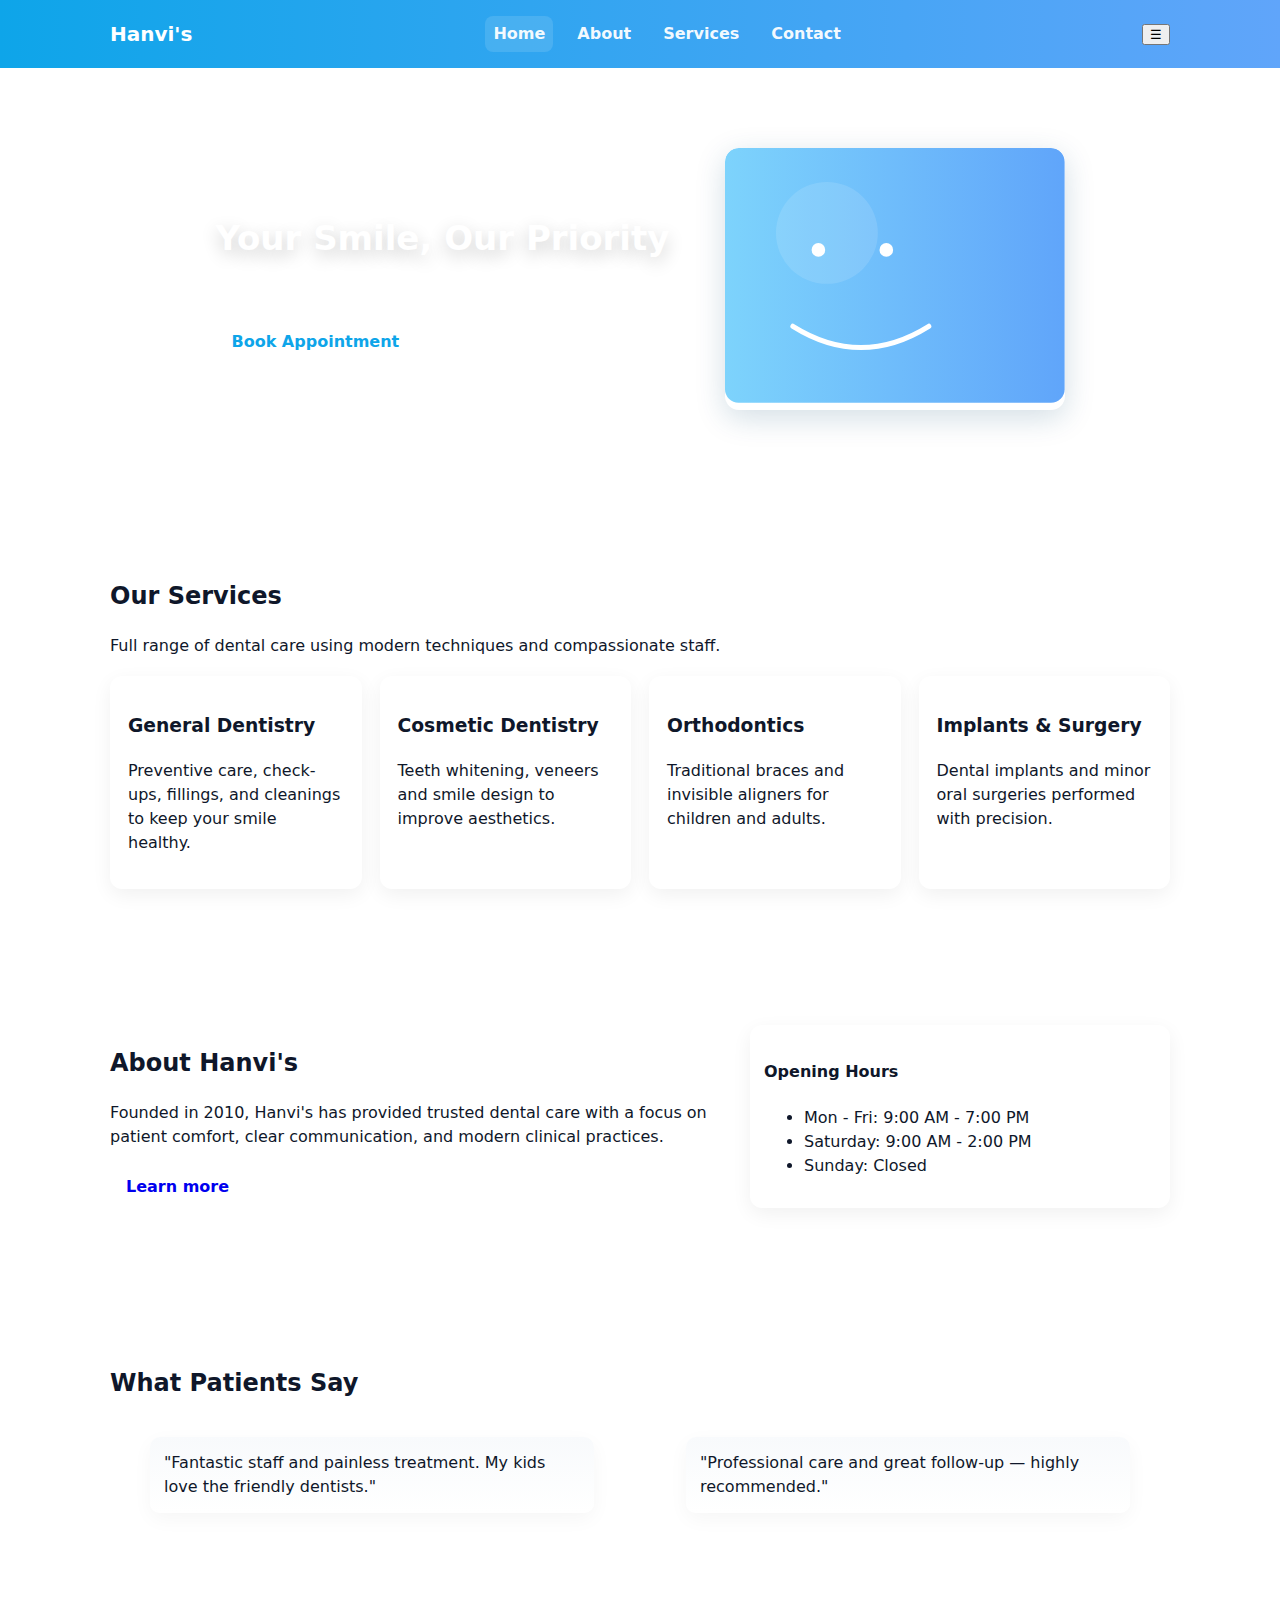
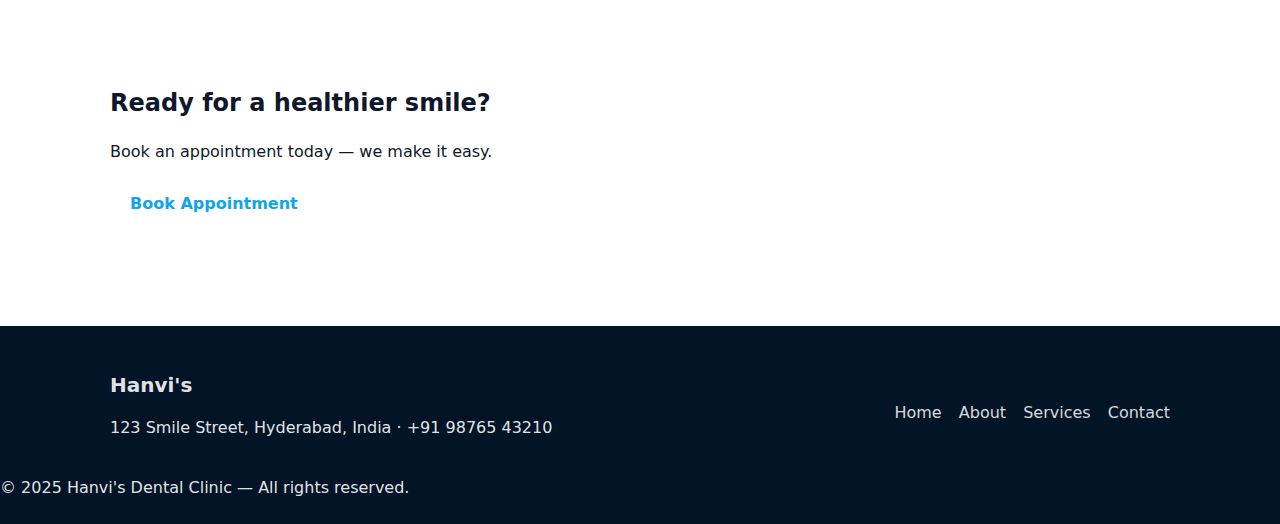
<file: index.html>
<!DOCTYPE html>
<html lang="en">
<head>
  <meta charset="utf-8" />
  <meta name="viewport" content="width=device-width,initial-scale=1" />
  <title>Hanvi's Dental Clinic</title>
  <link rel="stylesheet" href="style.css" />
  <script defer src="script.js"></script>
</head>
<body>
  <header class="site-header">
    <div class="container header-inner">
      <div class="logo">Hanvi's</div>
      <nav class="main-nav">
        <a href="index.html" class="nav-link active">Home</a>
        <a href="about.html" class="nav-link">About</a>
        <a href="services.html" class="nav-link">Services</a>
        <a href="contact.html" class="nav-link">Contact</a>
      </nav>
      <button class="hamburger" aria-label="Toggle menu">☰</button>
    </div>
  </header>

  <main>
    <section class="hero">
      <div class="container hero-inner">
        <div class="hero-content">
          <h1>Your Smile, Our Priority</h1>
          <p class="lead">Compassionate, modern dental care for the whole family.</p>
          <div class="hero-ctas">
            <a class="btn primary" href="contact.html">Book Appointment</a>
            <a class="btn ghost" href="#services">View Services</a>
          </div>
        </div>
        <div class="hero-image" role="img" aria-label="Smiling patient illustration">
          <!-- decorative SVG placeholder -->
          <svg viewBox="0 0 400 300" xmlns="http://www.w3.org/2000/svg" aria-hidden="true">
            <defs>
              <linearGradient id="g" x1="0" x2="1">
                <stop offset="0" stop-color="#7dd3fc"/><stop offset="1" stop-color="#60a5fa"/>
              </linearGradient>
            </defs>
            <rect width="100%" height="100%" rx="16" fill="url(#g)"/>
            <g transform="translate(40,30)">
              <circle cx="80" cy="70" r="60" fill="#fff" opacity="0.12"/>
              <path d="M40 180 Q120 230 200 180" stroke="#fff" stroke-width="6" fill="none" stroke-linecap="round"/>
              <circle cx="70" cy="90" r="8" fill="#fff"/>
              <circle cx="150" cy="90" r="8" fill="#fff"/>
            </g>
          </svg>
        </div>
      </div>
    </section>

    <section id="services" class="section services">
      <div class="container">
        <h2>Our Services</h2>
        <p class="sub">Full range of dental care using modern techniques and compassionate staff.</p>
        <div class="cards">
          <article class="card">
            <h3>General Dentistry</h3>
            <p>Preventive care, check-ups, fillings, and cleanings to keep your smile healthy.</p>
          </article>
          <article class="card">
            <h3>Cosmetic Dentistry</h3>
            <p>Teeth whitening, veneers and smile design to improve aesthetics.</p>
          </article>
          <article class="card">
            <h3>Orthodontics</h3>
            <p>Traditional braces and invisible aligners for children and adults.</p>
          </article>
          <article class="card">
            <h3>Implants & Surgery</h3>
            <p>Dental implants and minor oral surgeries performed with precision.</p>
          </article>
        </div>
      </div>
    </section>

    <section class="section about-preview">
      <div class="container split">
        <div>
          <h2>About Hanvi's</h2>
          <p>Founded in 2010, Hanvi's has provided trusted dental care with a focus on patient comfort, clear communication, and modern clinical practices.</p>
          <a href="about.html" class="btn">Learn more</a>
        </div>
        <div class="card small">
          <h4>Opening Hours</h4>
          <ul class="hours">
            <li>Mon - Fri: 9:00 AM - 7:00 PM</li>
            <li>Saturday: 9:00 AM - 2:00 PM</li>
            <li>Sunday: Closed</li>
          </ul>
        </div>
      </div>
    </section>

    <section class="section testimonials">
      <div class="container">
        <h2>What Patients Say</h2>
        <div class="test-grid">
          <blockquote class="testi">"Fantastic staff and painless treatment. My kids love the friendly dentists."</blockquote>
          <blockquote class="testi">"Professional care and great follow-up — highly recommended."</blockquote>
        </div>
      </div>
    </section>

    <section class="section contact-cta">
      <div class="container cta-inner">
        <div>
          <h2>Ready for a healthier smile?</h2>
          <p>Book an appointment today — we make it easy.</p>
        </div>
        <div>
          <a href="contact.html" class="btn primary large">Book Appointment</a>
        </div>
      </div>
    </section>
  </main>

  <footer class="site-footer">
    <div class="container footer-inner">
      <div class="brand">
        <div class="logo">Hanvi's</div>
        <p>123 Smile Street, Hyderabad, India · +91 98765 43210</p>
      </div>
      <nav class="footer-nav">
        <a href="index.html">Home</a>
        <a href="about.html">About</a>
        <a href="services.html">Services</a>
        <a href="contact.html">Contact</a>
      </nav>
    </div>
    <div class="legal">© 2025 Hanvi's Dental Clinic — All rights reserved.</div>
  </footer>
</body>
</html>
</file>
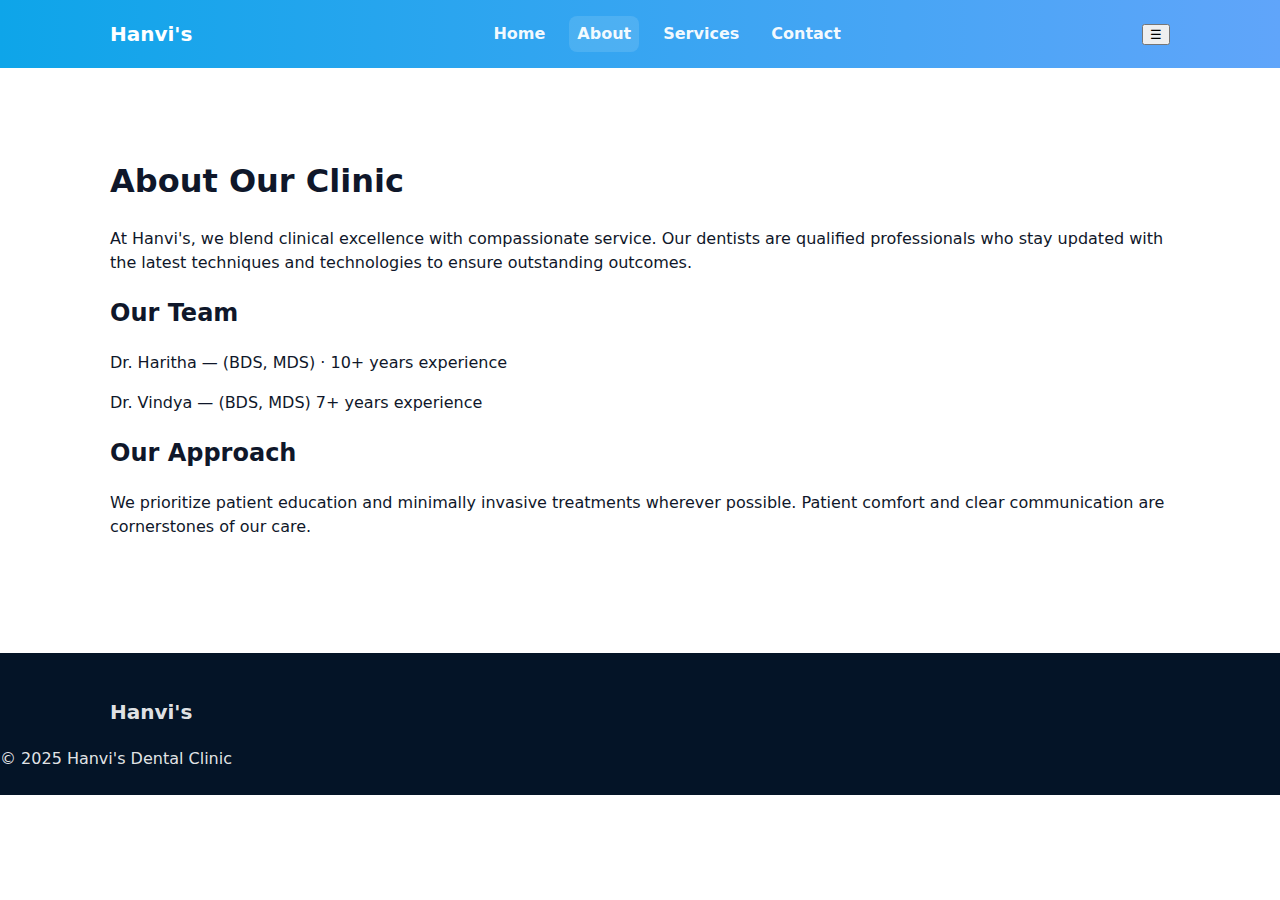
<file: about.html>
<!doctype html>
<html lang="en">
<head>
  <meta charset="utf-8"/>
  <meta name="viewport" content="width=device-width,initial-scale=1"/>
  <title>About — Hanvi's Dental Clinic</title>
  <link rel="stylesheet" href="style.css"/>
  <script defer src="script.js"></script>
</head>
<body>
  <header class="site-header">
    <div class="container header-inner">
      <div class="logo">Hanvi's</div>
      <nav class="main-nav">
        <a href="index.html" class="nav-link">Home</a>
        <a href="about.html" class="nav-link active">About</a>
        <a href="services.html" class="nav-link">Services</a>
        <a href="contact.html" class="nav-link">Contact</a>
      </nav>
      <button class="hamburger" aria-label="Toggle menu">☰</button>
    </div>
  </header>

  <main class="section content">
    <div class="container">
      <h1>About Our Clinic</h1>
      <p>At Hanvi's, we blend clinical excellence with compassionate service. Our dentists are qualified professionals who stay updated with the latest techniques and technologies to ensure outstanding outcomes.</p>

      <h2>Our Team</h2>
      <p>Dr. Haritha — (BDS, MDS) · 10+ years experience</p>
      <p>Dr. Vindya — (BDS, MDS) 7+ years experience</p>

      <h2>Our Approach</h2>
      <p>We prioritize patient education and minimally invasive treatments wherever possible. Patient comfort and clear communication are cornerstones of our care.</p>
    </div>
  </main>

  <footer class="site-footer small">
    <div class="container footer-inner">
      <div class="brand">
        <div class="logo">Hanvi's</div>
      </div>
    </div>
    <div class="legal">© 2025 Hanvi's Dental Clinic</div>
  </footer>
</body>
</html>
</file>
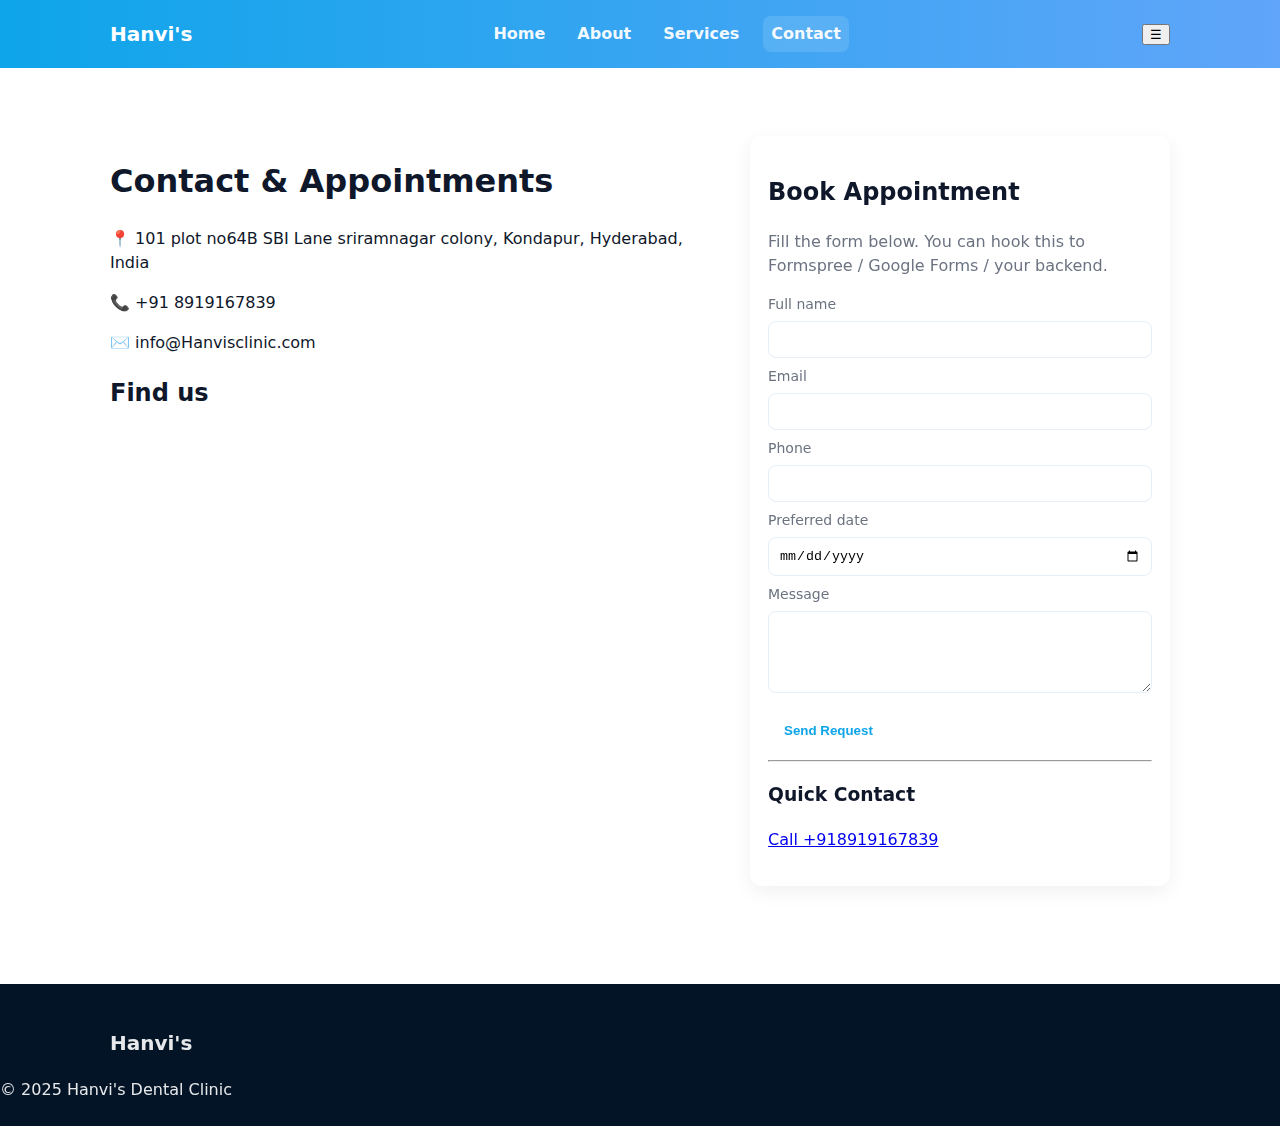
<file: contact.html>
<!doctype html>
<html lang="en">
<head>
  <meta charset="utf-8"/>
  <meta name="viewport" content="width=device-width,initial-scale=1"/>
  <title>Contact — Hanvi's Dental Clinic</title>
  <link rel="stylesheet" href="style.css"/>
  <script defer src="script.js"></script>
</head>
<body>
  <header class="site-header">
    <div class="container header-inner">
      <div class="logo">Hanvi's</div>
      <nav class="main-nav">
        <a href="index.html" class="nav-link">Home</a>
        <a href="about.html" class="nav-link">About</a>
        <a href="services.html" class="nav-link">Services</a>
        <a href="contact.html" class="nav-link active">Contact</a>
      </nav>
      <button class="hamburger" aria-label="Toggle menu">☰</button>
    </div>
  </header>

  <main class="section content contact-page">
    <div class="container split">
      <div>
        <h1>Contact & Appointments</h1>
        <p>📍 101 plot no64B SBI Lane sriramnagar colony, Kondapur, Hyderabad, India</p>
        <p>📞 +91 8919167839 </p>
        <p>✉️ info@Hanvisclinic.com</p>

        <h2>Find us</h2>
        <!-- Generic Google Maps link; replace with proper embed if you have Place ID / API key -->
        <iframe title="clinic map" src="https://www.google.com/maps?q=hyderabad&output=embed" width="100%" height="260" style="border:0;" allowfullscreen="" loading="lazy"></iframe>
      </div>

      <div class="card form-card">
        <h2>Book Appointment</h2>
        <p class="muted">Fill the form below. You can hook this to Formspree / Google Forms / your backend.</p>
        <form id="appointment-form">
          <label>Full name<input name="name" required /></label>
          <label>Email<input name="email" type="email" required /></label>
          <label>Phone<input name="phone" required /></label>
          <label>Preferred date<input name="date" type="date" required /></label>
          <label>Message<textarea name="message" rows="4"></textarea></label>
          <div class="form-actions">
            <button type="submit" class="btn primary">Send Request</button>
            <button type="button" id="book-call" class="btn ghost">Request Call</button>
          </div>
          <div id="form-status" class="form-status" role="status" aria-live="polite"></div>
        </form>

        <hr />
        <h3>Quick Contact</h3>
        <p><a href="tel:+918919167839">Call +918919167839</a></p>
      </div>
    </div>
  </main>

  <footer class="site-footer small">
    <div class="container footer-inner">
      <div class="brand">
        <div class="logo">Hanvi's</div>
      </div>
    </div>
    <div class="legal">© 2025 Hanvi's Dental Clinic</div>
  </footer>
</body>
</html>
</file>
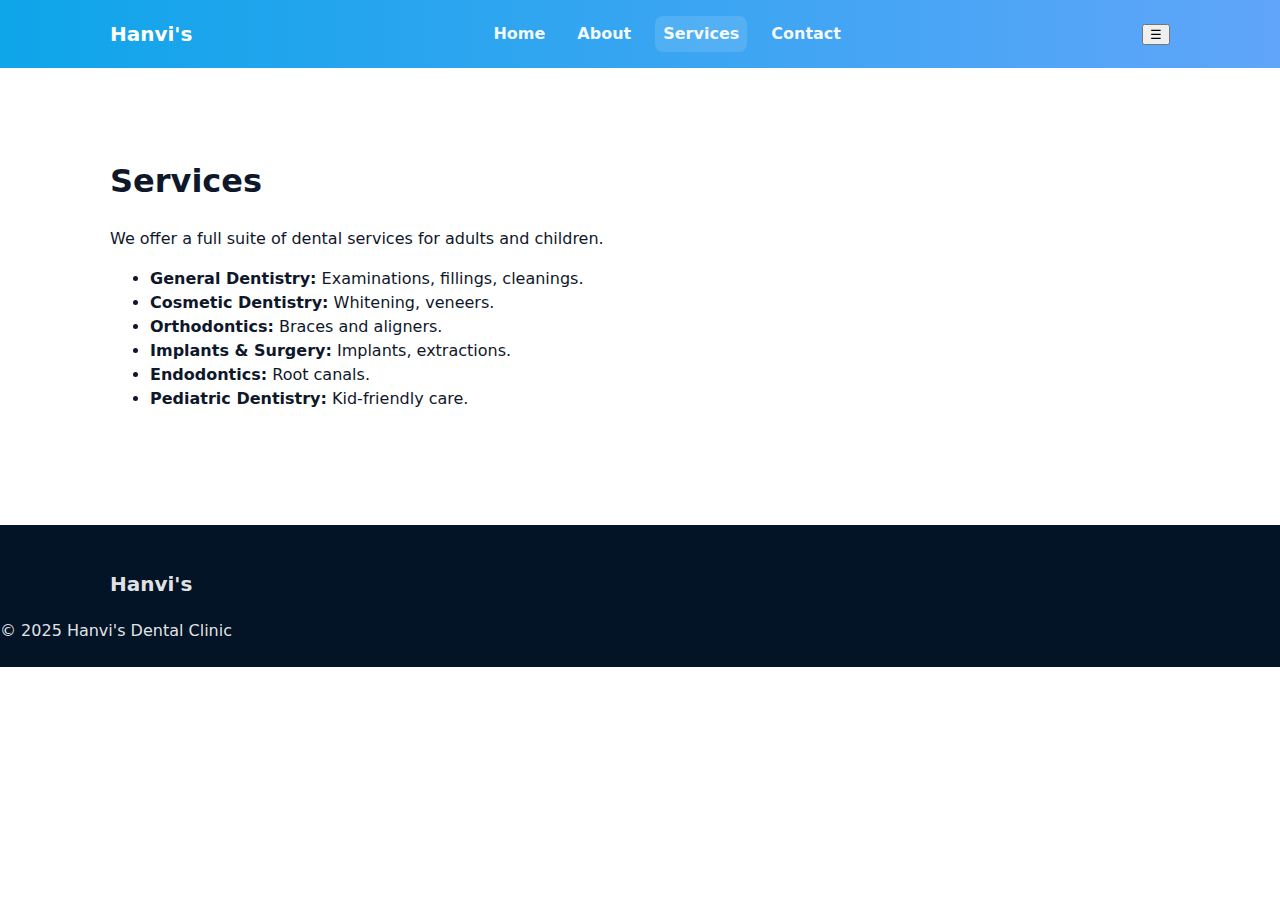
<file: services.html>
<!doctype html>
<html lang="en">
<head>
  <meta charset="utf-8"/>
  <meta name="viewport" content="width=device-width,initial-scale=1"/>
  <title>Services — Hanvi's Dental Clinic</title>
  <link rel="stylesheet" href="style.css"/>
  <script defer src="script.js"></script>
</head>
<body>
  <header class="site-header">
    <div class="container header-inner">
      <div class="logo">Hanvi's</div>
      <nav class="main-nav">
        <a href="index.html" class="nav-link">Home</a>
        <a href="about.html" class="nav-link">About</a>
        <a href="services.html" class="nav-link active">Services</a>
        <a href="contact.html" class="nav-link">Contact</a>
      </nav>
      <button class="hamburger" aria-label="Toggle menu">☰</button>
    </div>
  </header>

  <main class="section content">
    <div class="container">
      <h1>Services</h1>
      <p>We offer a full suite of dental services for adults and children.</p>
      <ul class="service-list">
        <li><strong>General Dentistry:</strong> Examinations, fillings, cleanings.</li>
        <li><strong>Cosmetic Dentistry:</strong> Whitening, veneers.</li>
        <li><strong>Orthodontics:</strong> Braces and aligners.</li>
        <li><strong>Implants & Surgery:</strong> Implants, extractions.</li>
        <li><strong>Endodontics:</strong> Root canals.</li>
        <li><strong>Pediatric Dentistry:</strong> Kid-friendly care.</li>
      </ul>
    </div>
  </main>

  <footer class="site-footer small">
    <div class="container footer-inner">
      <div class="brand">
        <div class="logo">Hanvi's</div>
      </div>
    </div>
    <div class="legal">© 2025 Hanvi's Dental Clinic</div>
  </footer>
</body>
</html>
</file>
<file: style.css>
/* Enhanced Hanvi's styles (responsive, modern) */
:root{
  --bg:#ffffff;
  --accent:#0ea5e9;
  --accent-2:#60a5fa;
  --muted:#6b7280;
  --radius:12px;
  --maxw:1100px;
}

*{box-sizing:border-box}
html,body{height:100%}
body{
  margin:0;
  font-family:Inter, ui-sans-serif, system-ui, -apple-system, "Segoe UI", Roboto, "Helvetica Neue", Arial;
  color:#0f172a;
  background:var(--bg);
  -webkit-font-smoothing:antialiased;
  -moz-osx-font-smoothing:grayscale;
  line-height:1.5;
}

.container{max-width:var(--maxw);margin:0 auto;padding:20px}

/* header */
.site-header{background:linear-gradient(90deg,var(--accent),var(--accent-2));color:#fff;position:sticky;top:0;z-index:40}
.header-inner{display:flex;align-items:center;justify-content:space-between;padding:16px 20px}
.logo{font-weight:700;font-size:20px}
.main-nav{display:flex;gap:16px}
.nav-link{color:rgba(255,255,255,0.95);text-decoration:none;padding:6px 8px;border-radius:8px;font-weight:600}
.nav-link.active{background:rgba(255,255,255,0.12)}

/* hero */
.hero{padding:60px 0;display:flex;align-items:center}
.hero-inner{display:flex;gap:30px;align-items:center}
.hero-content{flex:1}
.hero-content h1{font-size:34px;margin-bottom:10px;color:#fff;text-shadow:0 6px 18px rgba(0,0,0,0.2)}
.lead{color:rgba(255,255,255,0.9);margin-bottom:16px}
.hero-ctas{display:flex;gap:12px}
.btn{display:inline-block;padding:10px 16px;border-radius:10px;text-decoration:none;font-weight:600;cursor:pointer;border:0}
.btn.primary{background:#fff;color:var(--accent);}
.btn.ghost{background:transparent;border:2px solid rgba(255,255,255,0.18);color:#fff}

/* hero image */
.hero-image{width:360px;max-width:40%;border-radius:14px;overflow:hidden;box-shadow:0 8px 30px rgba(12,74,110,0.18)}

/* sections */
.section{padding:48px 0}
.services .cards{display:grid;grid-template-columns:repeat(auto-fit,minmax(220px,1fr));gap:18px;margin-top:18px}
.card{background:#fff;border-radius:12px;padding:18px;box-shadow:0 6px 20px rgba(2,6,23,0.06)}
.card.small{padding:14px}

/* split layout used on about/contact */
.split{display:grid;grid-template-columns:1fr 420px;gap:24px;align-items:start}

/* testimonials */
.test-grid{display:grid;grid-template-columns:1fr 1fr;gap:12px;margin-top:12px}
.testi{background:linear-gradient(180deg,#f8fafc,#fff);padding:14px;border-radius:10px;box-shadow:0 6px 20px rgba(2,6,23,0.04)}

/* contact form card */
.form-card label{display:block;margin-bottom:8px;font-size:14px;color:var(--muted)}
.form-card input,.form-card textarea{width:100%;padding:10px;border:1px solid #e6eef8;border-radius:8px;margin-top:6px}
.form-actions{display:flex;gap:8px;margin-top:12px}
.form-status{margin-top:10px;color:var(--muted)}

/* footer */
.site-footer{background:#041427;color:rgba(255,255,255,0.9);padding:24px 0;margin-top:30px}
.footer-inner{display:flex;justify-content:space-between;align-items:center}
.footer-nav a{color:rgba(255,255,255,0.85);margin-left:12px;text-decoration:none}

/* small screens */
@media (max-width:900px){
  .split{grid-template-columns:1fr}
  .hero-inner{flex-direction:column-reverse}
  .hero-image{max-width:100%;width:100%}
  .main-nav{display:none}
  .hamburger{display:block;background:none;border:0;color:#fff;font-size:22px}
}

/* utility */
.muted{color:var(--muted)}
.large{padding:12px 20px;font-size:16px}

/* subtle animations */
.card, .testi{transition:transform .22s ease, box-shadow .22s ease}
.card:hover, .testi:hover{transform:translateY(-6px);box-shadow:0 18px 40px rgba(2,6,23,0.08)}
</file>
